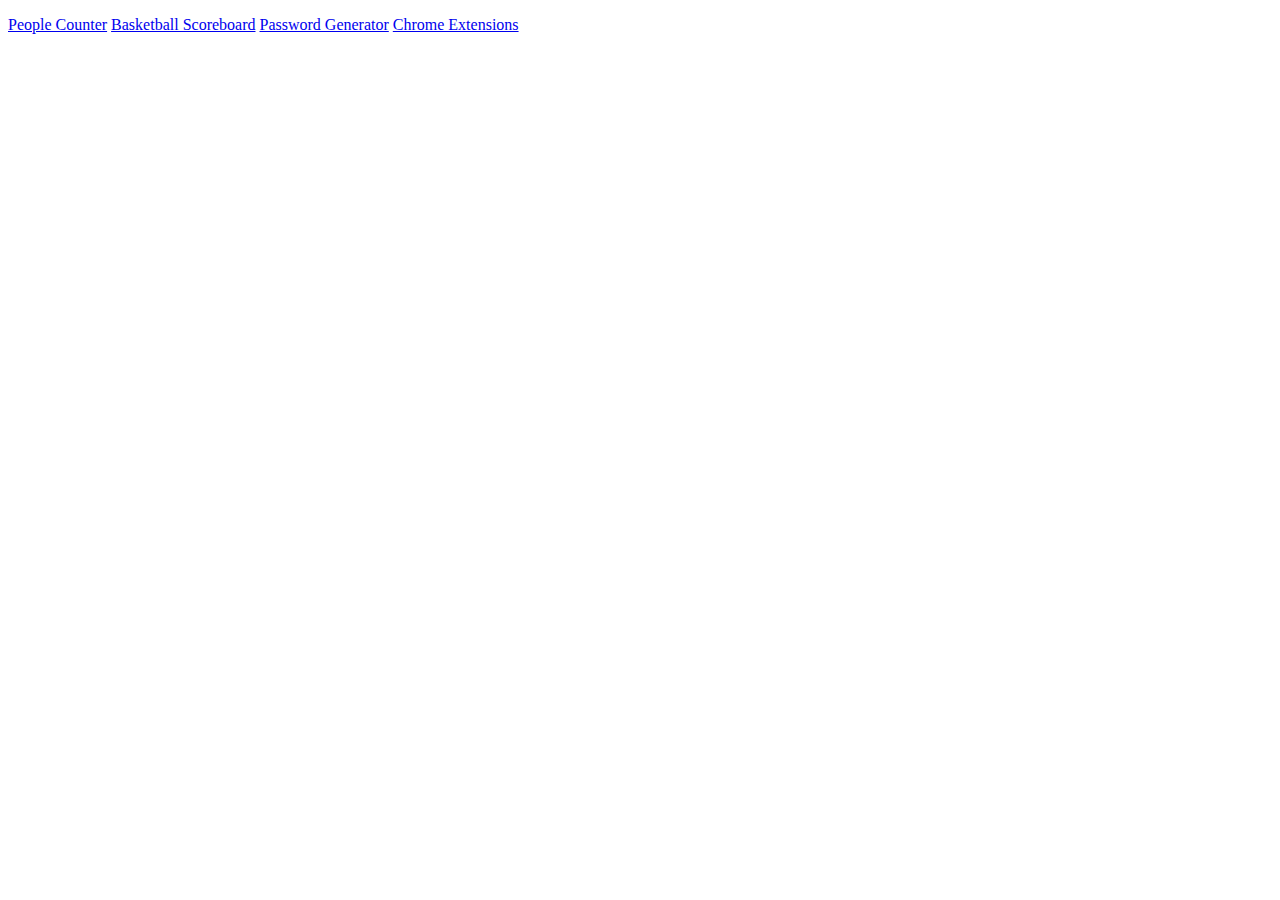
<file: index.html>
<!DOCTYPE html>
<html lang="en">
<head>
    <meta charset="UTF-8">
    <meta http-equiv="X-UA-Compatible" content="IE=edge">
    <meta name="viewport" content="width=device-width, initial-scale=1.0">
    <title>Welcome</title>
</head>
<body>
    <p id="welcome-el"></p>
    <script src="index.js"></script>
    <a href="./People-Counter/index.html">People Counter</a>
    <a href="./Basketball-Scoreboard/scoreboard.html">Basketball Scoreboard</a>
    <a href="./Password-Generator/index.html">Password Generator</a>
    <a href="./Chrome-Extension/index.html">Chrome Extensions</a>
</body>
</html>
</file>
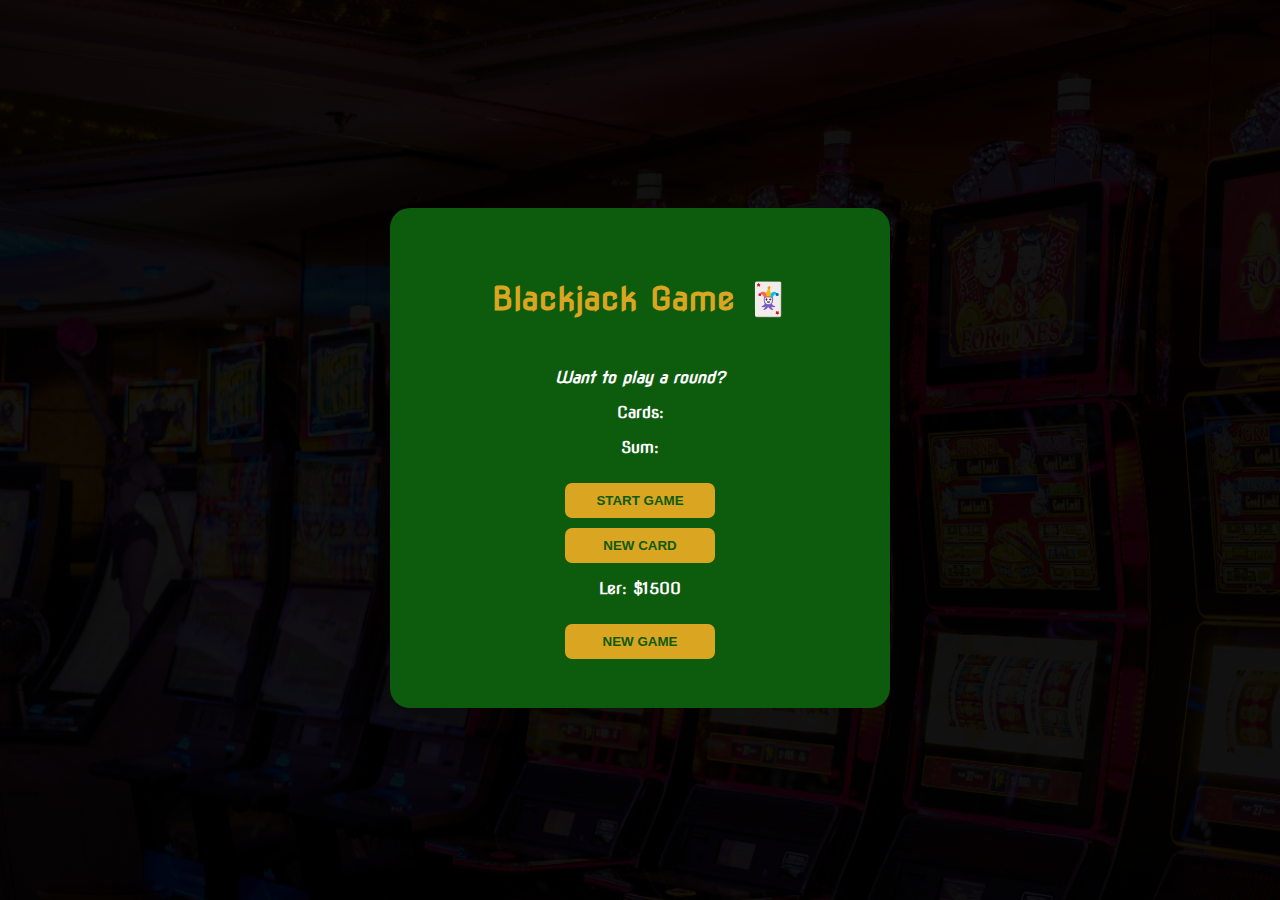
<file: Blackjack-game/index.html>
<!DOCTYPE html>
<html lang="en">
<head>
    <meta charset="UTF-8">
    <meta http-equiv="X-UA-Compatible" content="IE=edge">
    <meta name="viewport" content="width=device-width, initial-scale=1.0">
    <title>Blackjack Game</title>
    <!-- CSS Link -->
    <link rel="stylesheet" href="index.css">
    <link type="image/png" sizes="96x96" rel="icon" href="icons8-casino-96.png">
</head>
<body>
    
    <div class="container" id="">
        <div>
            <h1>Blackjack Game 🃏</h1>
            <p id="message-el" class="message-el">Want to play a round?</p>
            <p id="card-el">Cards:</p>
            <p id="sum-el">Sum:</p>
            <div class="button-container">
                <button onclick="startGame()">START GAME</button>
                <button onclick="newCard()">NEW CARD</button>
            </div>
            <p id="player-el"></p>
            <button onclick="newGame()">NEW GAME</button>
        </div>
    </div>


    <script src="index.js"></script>
    
</body>
</html>
</file>
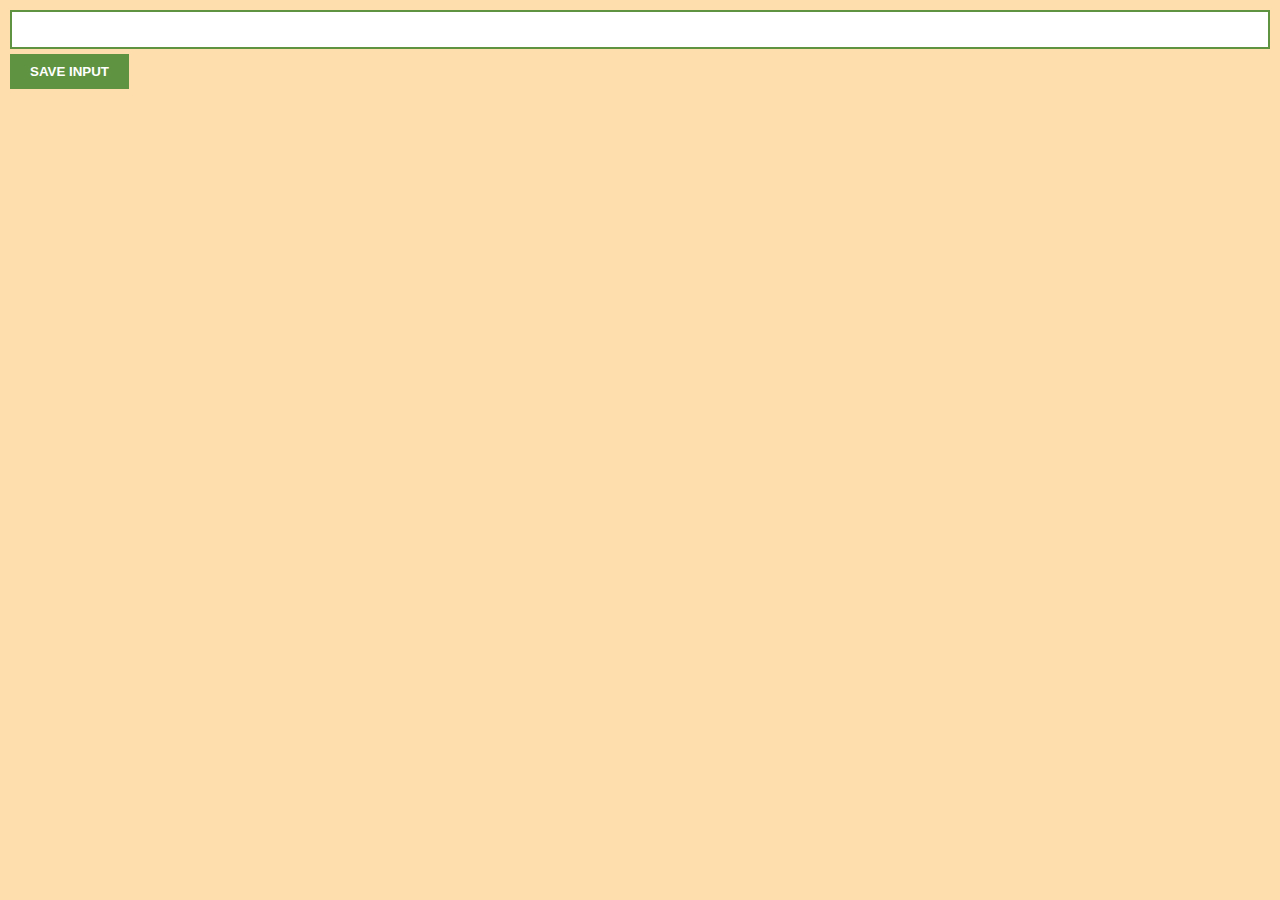
<file: Chrome-Extension/index.html>
<!DOCTYPE html>
<html lang="en">
<head>
    <meta charset="UTF-8">
    <meta http-equiv="X-UA-Compatible" content="IE=edge">
    <meta name="viewport" content="width=device-width, initial-scale=1.0">
    <title>Chrome Extension</title>
    <link rel="stylesheet" href="style.css">
</head>
<body>
    <input type="text" id="input-el">
    <button id="input-btn">SAVE INPUT</button>
    <ul id="ul-el"></ul>

    <div id="container">
    </div>
    <script src="index.js"></script>
</body>
</html>
</file>
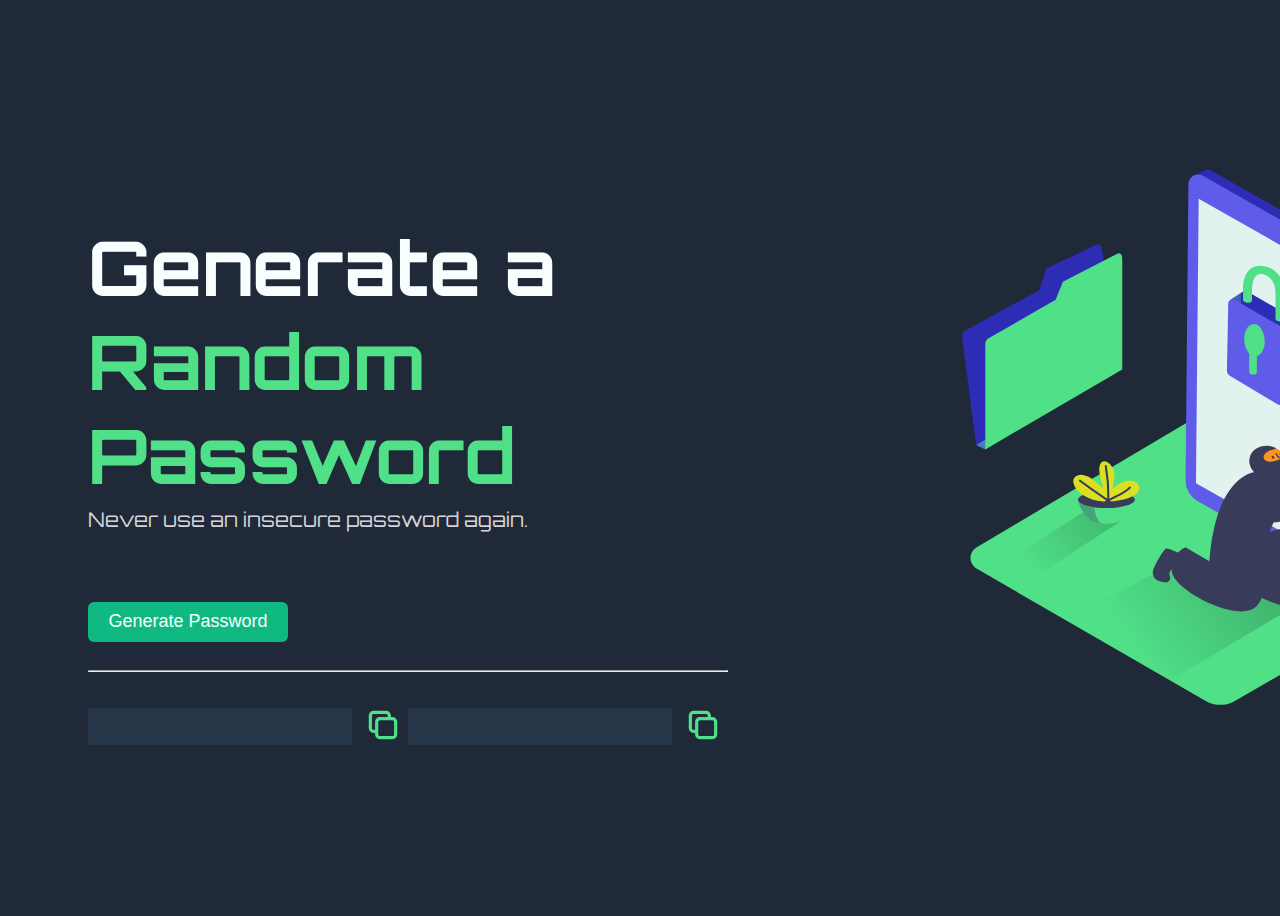
<file: Password-Generator/index.html>
<!DOCTYPE html>
<html lang="en">
<head>
    <meta charset="UTF-8">
    <meta http-equiv="X-UA-Compatible" content="IE=edge">
    <meta name="viewport" content="width=device-width, initial-scale=1.0">
    <title>Password Generator</title>
    <link rel="stylesheet" href="index.css">
    <link type="image/png" sizes="120x120" rel="icon" href="icons8-bitwarden-120.png">
</head>
<body>

    <div class="container">
        <div class="container-body">
            <div>
                <p class="firstText">Generate a <span style="color: #4fe088;">Random Password</span></p>
                <p class="secondText">Never use an insecure password again.</p>
            </div>
            <button class="generatePasswordBtn" onclick="generatePassword()">Generate Password</button>
            <hr>
            <div class="generatePassword">
                <div class="passwords">
                    <input id="textFieldOne-el"></input>
                    <button onclick="copyClipBoardOne()" class="clipBoard">
                        <svg xmlns="http://www.w3.org/2000/svg" class="h-6 w-6" fill="none" viewBox="0 0 24 24" stroke="currentColor" stroke-width="2">
                            <path stroke-linecap="round" stroke-linejoin="round" d="M8 16H6a2 2 0 01-2-2V6a2 2 0 012-2h8a2 2 0 012 2v2m-6 12h8a2 2 0 002-2v-8a2 2 0 00-2-2h-8a2 2 0 00-2 2v8a2 2 0 002 2z" />
                        </svg>
                    </button>
                </div>
                <div class="passwords">
                    <input id="textFieldTwo-el"></input>
                    <button onclick="copyClipBoardTwo()" class="clipBoard">
                        <svg xmlns="http://www.w3.org/2000/svg" class="h-6 w-6" fill="none" viewBox="0 0 24 24" stroke="currentColor" stroke-width="2">
                            <path stroke-linecap="round" stroke-linejoin="round" d="M8 16H6a2 2 0 01-2-2V6a2 2 0 012-2h8a2 2 0 012 2v2m-6 12h8a2 2 0 002-2v-8a2 2 0 00-2-2h-8a2 2 0 00-2 2v8a2 2 0 002 2z" />
                        </svg>
                    </button>
                </div>
            </div><br>

        </div>
        <div class="img-container">
            <img src="password-generator-bg.svg" alt="" srcset="">
        </div>
        
    </div>

    <script src="index.js"></script>
</body>
</html>
</file>
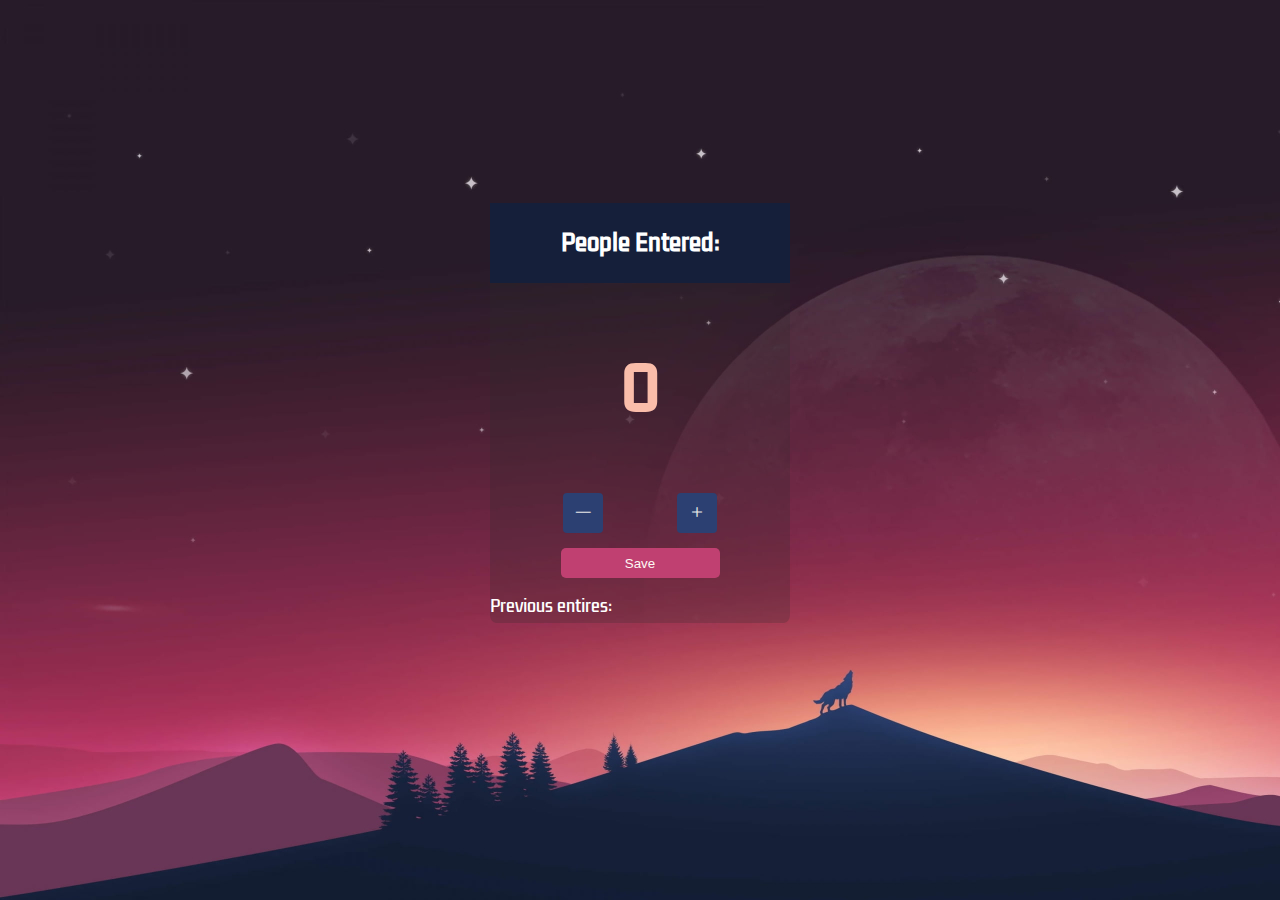
<file: People-Counter/index.html>
<!DOCTYPE html>
<html lang="en">
<head>
    <meta charset="UTF-8">
    <meta http-equiv="X-UA-Compatible" content="IE=edge">
    <meta name="viewport" content="width=device-width, initial-scale=1.0">
    <title>My Playground</title>
    <link rel="stylesheet" href="style.css">
    <link rel="stylesheet" href="https://cdn.jsdelivr.net/npm/bootstrap-icons@1.8.3/font/bootstrap-icons.css">
    <link type="image/png" sizes="96x96" rel="icon" href="icons8-counter-96.png">
</head>
<body> 

    <section>
        <!-- cards -->
        <div class="container">
            <!-- Card Header -->
            <div class="card-header">
                <p> People Entered: </p>
            </div>

            <div class="card-body">
                <h2 id="count-el">0</h2>
            </div>

            <div class="card-footer">
                <!-- Decreasing the number Button -->
                <button class="decrement-btn" id="decrement-btn" onclick="decrement()">
                    <i class="bi bi-dash-lg"></i>
                </button>

                <!-- Increasing the number Button -->
                <button class="increment-btn" id="increment-btn" onclick="increment()">
                    <i class="bi bi-plus"></i>
                </button>             
            </div>

             <!-- This is the save Button to log outs the count -->
            <div class="saveContainer">
                <button id="save-btn" class="save-btn" onclick="save()">Save </button>
            </div>

            <div>
                <p id="save-el">Previous entires: </p>
            </div>
        </div>
    </section>


    <script src="index.js"></script>
</body>
</html>
</file>
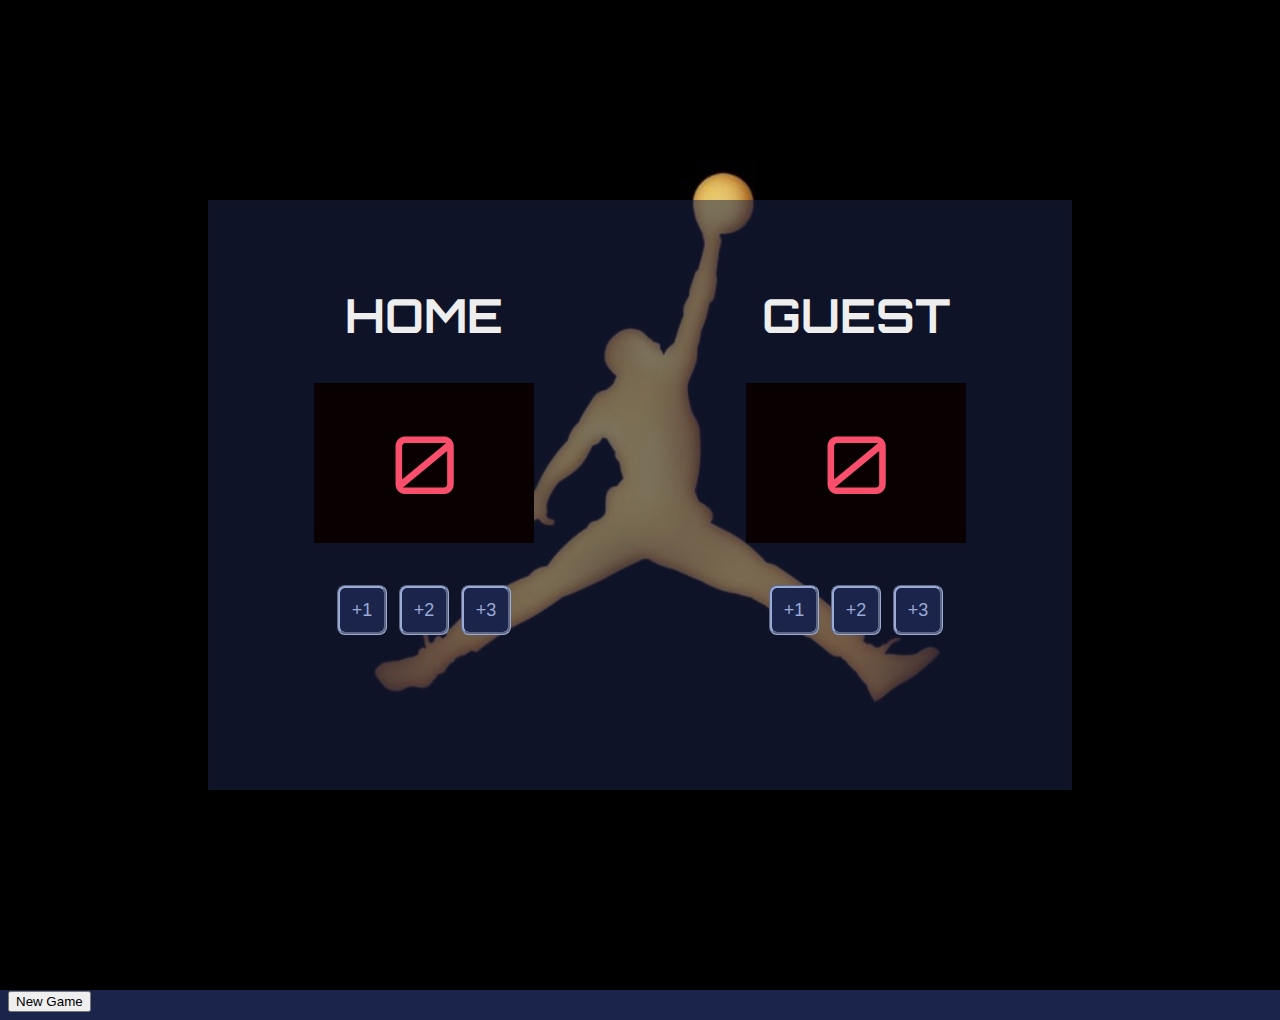
<file: Basketball-Scoreboard/scoreboard.html>
<!DOCTYPE html>
<html lang="en">
<head>
    <meta charset="UTF-8">
    <meta http-equiv="X-UA-Compatible" content="IE=edge">
    <meta name="viewport" content="width=device-width, initial-scale=1.0">
    <title>Basketball Scoreboard</title>
    <!--CSS LINK FILE -->
    <link rel="stylesheet" href="scoreboard.css">
    <link type="image/png" sizes="96x96" rel="icon" href="icons8-basketball-96.png">
</head>
<body>

    <!-- This is the container -->
    <div class="container" id="container">
        <!-- Home Score -->
        <div class="homeScoreContainer" id="homeScore">
            <!-- Header -->
            <h3>HOME</h3>

            <!-- Body -->
            <div class="bodyHome" id="bodyHome">
                <p class="homeScore" id="home-score">0</p>
            </div>

            <!-- Footer -->
            <div class="footerHome" id="footerHome">
                <button class="scoreButton" onclick="plusOneHome()">+1</button>
                <button class="scoreButton" onclick="plusTwoHome()">+2</button>
                <button class="scoreButton" onclick="plusThreeHome()">+3</button>
            </div>
        </div>

        <!-- Guest Score -->
        <div class="guestScoreContainer" id="guestScore">
            <!-- Header -->
            <h3>GUEST</h3>

            <!-- Body -->
            <div class="bodyHome" id="bodyguest">
                <p class="homeScore" id="guest-score">0</p>
            </div>

            <!-- Footer -->
            <div class="footerHome" id="footerHome">
                <button class="scoreButton" onclick="plusOneGuest()">+1</button>
                <button class="scoreButton" onclick="plusTwoGuest()">+2</button>
                <button class="scoreButton" onclick="plusThreeGuest()">+3</button>
            </div>
        </div>
    </div>

    <div>
        <button onclick="newGame()">New Game</button>
    </div>


    <script src="scoreboard.js"></script>
</body>
</html>
</file>
<file: Blackjack-game/index.css>
@import url('https://fonts.googleapis.com/css2?family=Nova+Flat&display=swap');

@keyframes myAnim {
	0% {
		opacity: 0;
	}

	100% {
		opacity: 1;
	}
}

html{
    animation: myAnim 1s ease-in 0s 1 normal none;
}

body{
    /* background-color: blanchedalmond; */
    background-image: url('dim-background.png');
    font-family: 'Nova Flat', cursive;   
    
    display: flex;
    align-items: center;
    justify-content: center;
}



.container{
    /* background-image: url('blackJack-Table.jpg');
    background-size: contain;
    background-position: center;
    background-attachment: scroll;
    background-repeat: no-repeat; */
    /* background-size: contain; */
    background-color: #0d5b0d;
    color:#ffff;

    display: flex;
    justify-content: center;
    align-items: center;

    text-align: center;
    font-weight: bold;

    margin-top: 200px;

    height: 500px;
    width: 500px;

    border-radius: 20px;
    /* box-shadow: rgb(38, 57, 77) 0px 20px 30px -10px; */
}

h1{   
    color: #daa521;
    margin-bottom: 50px;
}

.message-el{
    font-style: italic;
}

.button-container{
    display: flex;
    flex-direction: column;
    justify-content: center;
    align-items: center;
}

button{
    color: #0d5b0d;
    font-weight: bolder;
    background-color: goldenrod;

    margin-top: 10px;
    padding-top: 10px;
    padding-bottom: 10px;

    width: 150px;

    border-radius: 7px;
    border: none;
}

button:active{
    background-color: goldenrod;
    transition: cubic-bezier(0.075, 0.82, 0.165, 1);
    box-shadow: rgba(240, 46, 170, 0.4) 0px 4px, rgba(240, 46, 170, 0.3) 0px 6px, rgba(240, 46, 170, 0.2) 0px 8px, rgba(240, 46, 170, 0.1) 0px 12px, rgba(240, 46, 170, 0.05) 0px 15px;
}
</file>
<file: Chrome-Extension/style.css>
body{
    background-color: navajowhite;
    margin: 0;
    padding: 10px;
    font-family: Arial, Helvetica, sans-serif;
}

input{
    width: 100%;
    padding: 10px;
    box-sizing: border-box;
    border: 2px solid #5f9341;
    margin-bottom: 5px;
}

button{
    background-color: #5f9341;
    color: #ffff;
    padding: 10px 20px;
    font-weight: bold;
    border: none;
}
</file>
<file: Password-Generator/index.css>
@import url('https://fonts.googleapis.com/css2?family=Orbitron&family=Press+Start+2P&display=swap');

@keyframes myAnim {
	0% {
		opacity: 0;
	}

	100% {
		opacity: 1;
	}
}

html{
    animation: myAnim 1s ease-in 0s 1 normal none;
}

body{
    background-color: #1f2937;
    font-family: 'Orbitron', sans-serif;
    color: #f9ffff;
    height: 100vh;
    overflow: hidden;
    display: flex;
}

.container{
    color: #f9ffff; 
    display: flex;
    align-items: center;
    justify-content: center;
}

.container-body{
    margin-left: 80px
}

.firstText{
    font-size: 4.7em;
    font-weight: bolder;
}

.secondText{
    font-size: 20px;
    margin-top: -70px;
    margin-bottom: 70px;
    color: #d5d4d8;
}

.generatePasswordBtn{
    height: 40px;
    width: 200px;
    margin-bottom: 20px;
    background-color: #10b981;
    color: #f9ffff;
    border: none;
    border-radius: 6px;
    font-size: 18px;
}

.generatePassword{
    display: flex;
    justify-content: space-around;
    align-items: center;
    text-align: center;
    margin-top: 30px;
}

#textFieldOne-el{
    padding: 7px;
    border: none;
    background-color: #273549;
    width: 250px;
    color: #4fe088;
    font-size: 20px;
    text-align: center;
}

#textFieldTwo-el{
    padding: 7px;
    border: none;
    background-color: #273549;
    width: 250px;
    color: #4fe088;
    font-size: 20px;   
    text-align: center;
}

.img-container{
    margin-left: 100px;
}

img{
    height: 800px;
    width: 800px;
}

.passwords{
    display: flex;
    justify-content: space-between;
    align-items: center;
    width: 320px;
}

.clipBoard{
    border: none;
    height: 50px;
    width: 50px;
    background-color: #1f2937;
    color: #4fe088;
}
</file>
<file: People-Counter/style.css>
@import url('https://fonts.googleapis.com/css2?family=Kdam+Thmor+Pro&display=swap');

html{
    font-family: 'Kdam Thmor Pro', sans-serif;
}
body{
    background-image: url("red.jpg");
    background-repeat: no-repeat;
    
}

section{
    position: relative;
    height: 90vh;
}

.container{
    background-color: rgba(43, 43, 43, 0.233);
    height: 420px;
    width: 300px;
    color: #ffff;

    border-radius: 2%;

    position: absolute;
    top: 0;
    right: 0;
    left: 0;
    bottom: 0;
    margin: auto;
}

.card-header{
    background-color: #151f3a;
    height: 80px;
    color: #ffff;

    display: flex;
    justify-content: center;
    align-items: center;
    font-weight: bold;
    text-transform: capitalize;
    font-size: 22px;
}

.card-body{
    display: flex;
    justify-content: center;
    align-items: center;

    color: #fabdaa;
    font-size: 40px;
    height: 210px;
}

.card-footer{
    background-color: transparent;

    /* height: 60px; */
    display: flex;
    justify-content: space-evenly;
    align-items: center;
}

.decrement-btn{
    background-color: #2c4072;
    border-radius: 10%;

    font-size: 20px;
    
    color: rgb(231, 231, 231);
    border: none;
    height: 40px;
    width: 40px;
}

.increment-btn{
    background-color: #2c4072;
    border-radius: 10%;

    font-size: 20px;
    font-family: Cambria, Cochin, Georgia, Times, 'Times New Roman', serif;
    
    color: rgb(231, 231, 231);
    border: none;
    height: 40px;
    width: 40px;
}

.saveContainer{
    display: flex;
    justify-content: center;
    align-items: center;

    padding-top: 15px;
}

.save-btn{
    background-color: #c04071;
    color: #fef8f4;

    width: 53%;
    height: 30px;
    border: none;
    border-radius: 5px;
    font-style: Bold;
}
</file>
<file: Basketball-Scoreboard/scoreboard.css>
@import url('https://fonts.googleapis.com/css2?family=Orbitron&family=Press+Start+2P&display=swap');

html{
    font-family: 'Orbitron', sans-serif;
}
body{
    background-image: url('jordan-icon.jpg');
    background-color: #1B244A;
    background-repeat: no-repeat;
    background-attachment: fixed;
    background-position: center;

    color: #EEEEEE;
}

/* Container */
.container{
    
    display: flex;
    justify-content: space-around;
    align-items: baseline;

    background-color: #1b244a87;

    height: 540px;
    margin: 200px;
    padding-top: 50px;
    margin-left: 200px;
    margin-right: 200px;

    font-style: normal;
    font-weight: 700;
    font-size: 40px;
    line-height: 36px;
}

/* Home Scoreboard Design */
.homeScoreContainer{
    text-align: center;
}

.guestScoreContainer{
    text-align: center;
}

.bodyHome{
    margin-top: -30px;
    background-color: #080001;
    width: 220px;
    height: 160px;
    text-align: center;
    /* border-color: rgb(37, 37, 37); */
}

.footerHome{
    margin-top: 40px;
    cursor: context-menu;
}

.scoreButton{
    background-color: #1B244A;
    height: 50px;
    width: 50px;
    color: #9AABD8;
    border: 3px solid #9AABD8;
    border-radius: 8px;
    border-style: groove;
    cursor: pointer;
    font-size: 18px;
}

.homeScore{
    font-style: normal;
    font-weight: 400;
    font-size: 80px;
    line-height: 160px;
    text-align: center;
    color: #F94F6D;
}
</file>
